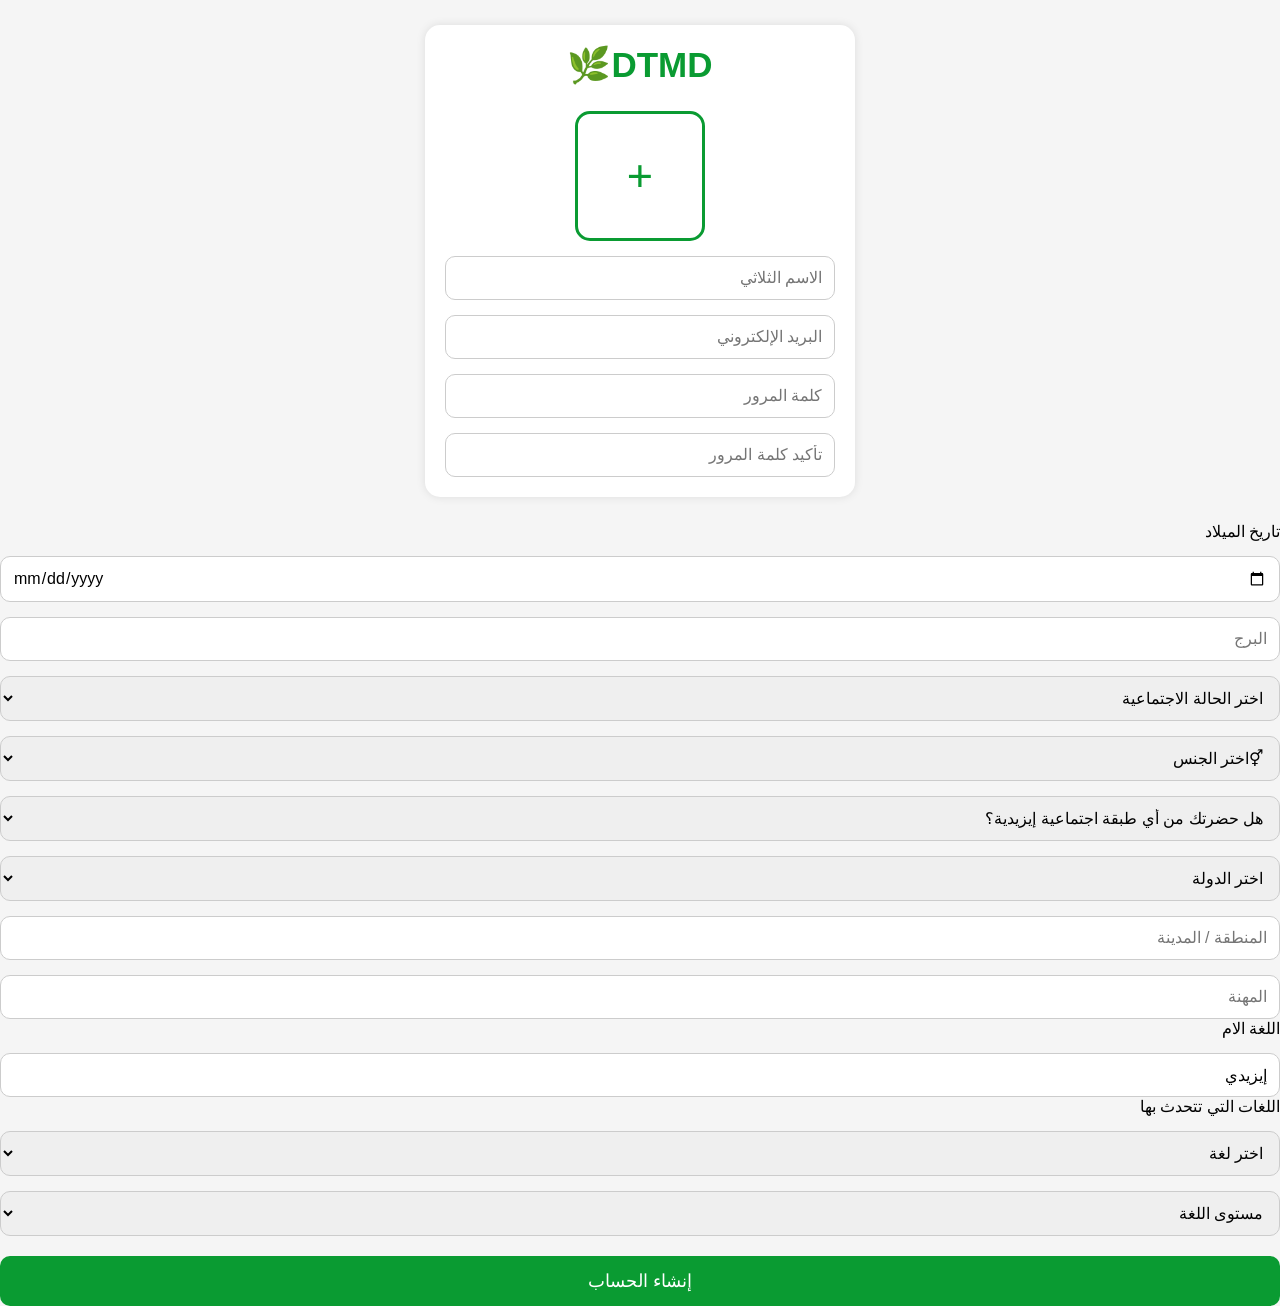
<file: index.html>
<!DOCTYPE html>
<html lang="ar" dir="rtl">
<head>
<meta charset="UTF-8">
<meta name="viewport" content="width=device-width, initial-scale=1.0">

<title>DTMD🌿</title>

<style>
*{
margin:0;
padding:0;
box-sizing:border-box;
font-family:Tahoma,sans-serif;
}

body{
background:#f5f5f5;
}

.container{
width:95%;
max-width:430px;
margin:25px auto;
background:#fff;
padding:20px;
border-radius:15px;
box-shadow:0 0 10px rgba(0,0,0,.1);
}

.logo{
text-align:center;
font-size:35px;
font-weight:bold;
color:#0a9b32;
margin-bottom:25px;
}

.image-box{
width:130px;
height:130px;
margin:auto;
border:3px solid #0a9b32;
border-radius:15px;
display:flex;
align-items:center;
justify-content:center;
cursor:pointer;
overflow:hidden;
}

.image-box img{
width:100%;
height:100%;
object-fit:cover;
display:none;
}

.image-box span{
font-size:45px;
color:#0a9b32;
}

input,select{
width:100%;
padding:12px;
margin-top:15px;
border:1px solid #ccc;
border-radius:10px;
font-size:16px;
}

button{
width:100%;
margin-top:20px;
padding:14px;
background:#0a9b32;
color:#fff;
border:none;
border-radius:10px;
font-size:18px;
cursor:pointer;
}
</style>
</head>

<body>

<div class="container">

<div class="logo">DTMD🌿</div>

<label class="image-box" for="photo">
<img id="preview">
<span id="plus">+</span>
</label>

<input type="file" id="photo" accept="image/*" hidden>

<input type="text" placeholder="الاسم الثلاثي">

<input type="email" placeholder="البريد الإلكتروني">

<input type="password" placeholder="كلمة المرور">

<input type="password" placeholder="تأكيد كلمة المرور">

</div>

<script>
photo.onchange=function(){
const file=this.files[0];
if(file){
preview.src=URL.createObjectURL(file);
preview.style.display="block";
plus.style.display="none";
}
}
</script>
تاريخ الميلاد
</body>
</html>
<input type="date" id="birth">

<input type="text" id="zodiac" placeholder="البرج" readonly>

<select>
<option selected disabled>اختر الحالة الاجتماعية</option>
<option>أعزب</option>
<option>متزوج</option>
</select>

<select>
<option selected disabled>⚥اختر الجنس</option>
<option>ذكر♂</option>
<option>أنثى♀</option>
</select>

<select>
<option selected disabled>هل حضرتك من أي طبقة اجتماعية إيزيدية؟</option>
<option>مريد</option>
<option>شيخ</option>
<option>بير</option>
</select>

<script>
birth.onchange=function(){

let d=new Date(this.value);

let day=d.getDate();

let month=d.getMonth()+1;

let zodiac="";

if((month==3&&day>=21)||(month==4&&day<=19)) zodiac="الحمل";
else if((month==4&&day>=20)||(month==5&&day<=20)) zodiac="الثور";
else if((month==5&&day>=21)||(month==6&&day<=20)) zodiac="الجوزاء";
else if((month==6&&day>=21)||(month==7&&day<=22)) zodiac="السرطان";
else if((month==7&&day>=23)||(month==8&&day<=22)) zodiac="الأسد";
else if((month==8&&day>=23)||(month==9&&day<=22)) zodiac="العذراء";
else if((month==9&&day>=23)||(month==10&&day<=22)) zodiac="الميزان";
else if((month==10&&day>=23)||(month==11&&day<=21)) zodiac="العقرب";
else if((month==11&&day>=22)||(month==12&&day<=21)) zodiac="القوس";
else if((month==12&&day>=22)||(month==1&&day<=19)) zodiac="الجدي";
else if((month==1&&day>=20)||(month==2&&day<=18)) zodiac="الدلو";
else zodiac="الحوت";

document.getElementById("zodiac").value=zodiac;

}
</script>
<select id="country">
<option selected disabled>اختر الدولة</option>
<option>ألمانيا</option>
<option>العراق</option>
<option>سوريا</option>
<option>تركيا</option>
<option>إسبانيا</option>
<option>فرنسا</option>
<option>هولندا</option>
<option>بلجيكا</option>
<option>السويد</option>
<option>النمسا</option>
<option>سويسرا</option>
<option>الدنمارك</option>
<option>النرويج</option>
<option>فنلندا</option>
<option>بريطانيا</option>
<option>أمريكا</option>
<option>كندا</option>
<option>أستراليا</option>
</select>

<input type="text" id="region" placeholder="المنطقة / المدينة">

<input type="text" id="job" placeholder="المهنة">
اللغة الام
<input type="text" value="إيزيدي" readonly>

<label>اللغات التي تتحدث بها</label>

<select id="language">
<option selected disabled>اختر لغة</option>
<option>العربية</option>
<option>Hindi</option>
<option>Deutsch</option>
<option>English</option>
<option>Español</option>
<option>Français</option>
<option>Türkçe</option>
<option>Русский</option>
<option>Italiano</option>
<option>Português</option>
<option>Nederlands</option>
<option>Svenska</option>
</select>


<select id="level">
<option selected disabled>مستوى اللغة</option>
<option>مبتدئ</option>
<option>متوسط</option>
<option>جيد جداً</option>
<option>ممتاز</option>
</select>

<button id="register">إنشاء الحساب</button>
<script>

document.getElementById("register").onclick = function () {

let photo = document.getElementById("photo").files.length;

let name = document.querySelector('input[type="text"]').value.trim();

let email = document.querySelector('input[type="email"]').value.trim();

let pass = document.querySelectorAll('input[type="password"]')[0].value;

let pass2 = document.querySelectorAll('input[type="password"]')[1].value;

if(photo==0){
alert("الرجاء اختيار صورة شخصية");
return;
}

if(name==""){
alert("الرجاء إدخال الاسم الثلاثي");
return;
}

if(email==""){
alert("الرجاء إدخال البريد الإلكتروني");
return;
}

if(pass==""){
alert("الرجاء إدخال كلمة المرور");
return;
}

if(pass2==""){
alert("الرجاء تأكيد كلمة المرور");
return;
}

if(pass!=pass2){
alert("كلمتا المرور غير متطابقتين");
return;
}

let birth = document.getElementById("birth").value;

if(birth==""){
    alert("الرجاء اختيار تاريخ الميلاد");
    return;
}

let social = document.querySelectorAll("select")[0].value;

if(social=="اختر الحالة الاجتماعية"){
    alert("الرجاء اختيار الحالة الاجتماعية");
    return;
}

let gender = document.querySelectorAll("select")[1].value;

if(gender=="اختر الجنس"){
    alert("الرجاء اختيار الجنس");
    return;
}

let ezidiClass = document.querySelectorAll("select")[2].value;

if(ezidiClass=="هل حضرتك من أي طبقة اجتماعية إيزيدية؟"){
    alert("الرجاء اختيار الطبقة الاجتماعية الإيزيدية");
    return;
}

let country = document.getElementById("country").value;

if(country=="اختر الدولة"){
    alert("الرجاء اختيار الدولة");
    return;
}

let region = document.getElementById("region").value.trim();

if(region==""){
    alert("الرجاء إدخال المنطقة");
    return;
}

let job = document.getElementById("job").value.trim();

if(job==""){
    alert("الرجاء إدخال المهنة");
    return;
}

let language = document.getElementById("language").value;

if(language=="" || language=="اختر لغة"){
    alert("الرجاء اختيار لغة");
    return;
}

let level = document.getElementById("level").value;

if(level=="مستوى اللغة"){
    alert("الرجاء اختيار مستوى اللغة");
    return;
}

window.location.href = "home.html";

}

</script>
<script>

document.getElementById("fullname").innerText =
localStorage.getItem("fullname") || "الاسم الثلاثي";

document.getElementById("username").innerText =
"@" + (localStorage.getItem("username") || "username");

document.getElementById("birth").innerText =
localStorage.getItem("birth") || "--";

document.getElementById("zodiac").innerText =
localStorage.getItem("zodiac") || "--";

document.getElementById("gender").innerText =
localStorage.getItem("gender") || "--";

document.getElementById("social").innerText =
localStorage.getItem("social") || "--";

document.getElementById("ezidi").innerText =
localStorage.getItem("ezidiClass") || "--";

document.getElementById("country").innerText =
localStorage.getItem("country") || "--";

document.getElementById("region").innerText =
localStorage.getItem("region") || "--";

document.getElementById("job").innerText =
localStorage.getItem("job") || "--";

document.getElementById("language").innerText =
localStorage.getItem("language") || "--";

document.getElementById("level").innerText =
localStorage.getItem("level") || "--";

</script>
</body>
</file>
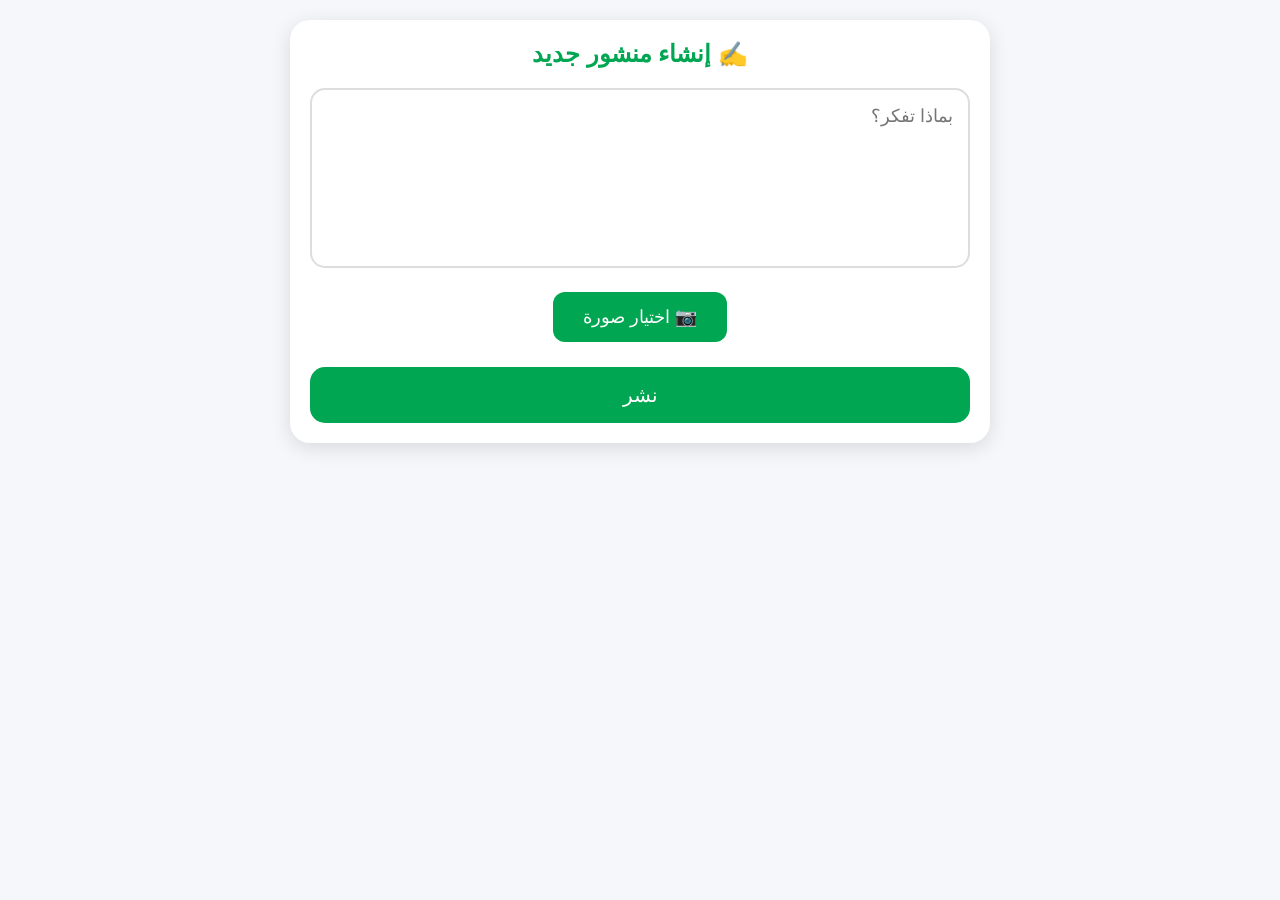
<file: create-post.html>
<!DOCTYPE html>
<html lang="ar" dir="rtl">

<head>
<meta charset="UTF-8">
<meta name="viewport" content="width=device-width, initial-scale=1.0">

<title>إنشاء منشور</title>

<style>

*{
margin:0;
padding:0;
box-sizing:border-box;
font-family:Tahoma,sans-serif;
}

body{
background:#f5f7fa;
padding:20px;
}

.container{
max-width:700px;
margin:auto;
background:#fff;
padding:20px;
border-radius:20px;
box-shadow:0 5px 20px rgba(0,0,0,.12);
}

h2{
text-align:center;
color:#00a651;
margin-bottom:20px;
}

textarea{
width:100%;
height:180px;
padding:15px;
border:2px solid #ddd;
border-radius:15px;
font-size:18px;
resize:none;
outline:none;
}

textarea:focus{
border-color:#00a651;
}

.image-box{
margin-top:20px;
text-align:center;
}

.image-box label{
display:inline-block;
padding:14px 30px;
background:#00a651;
color:#fff;
border-radius:12px;
cursor:pointer;
font-size:18px;
}

.image-box input{
display:none;
}

#preview{
margin-top:20px;
max-width:100%;
display:none;
border-radius:18px;
box-shadow:0 4px 12px rgba(0,0,0,.2);
}

.publish{
margin-top:25px;
width:100%;
padding:16px;
font-size:20px;
border:none;
border-radius:15px;
background:#00a651;
color:#fff;
cursor:pointer;
}

.publish:hover{
background:#008c45;
}

</style>

</head>

<body>

<div class="container">

<h2>✍️ إنشاء منشور جديد</h2>

<textarea placeholder="بماذا تفكر؟"></textarea>

<div class="image-box">

<label for="photo">
📷 اختيار صورة
</label>

<input type="file" id="photo" accept="image/*">

<img id="preview">

</div>

<button type="button" class="publish" onclick="publishPost()">
    نشر
</button>

</div>

<script>

photo.onchange=function(){

let file=this.files[0];

if(file){

preview.src=URL.createObjectURL(file);

preview.style.display="block";

}

}

</script>

</body>

<script>

function replaceHolyNames(text){

text = text.replace(/خودي/gi,"𒀭 خودي");
text = text.replace(/خودى/gi,"𒀭 خودى");
text = text.replace(/طاووس ملك/gi,"𒀭 طاووس ملك");
text = text.replace(/تاوسي ملك/gi,"𒀭 تاوسي ملك");
text = text.replace(/شيخادي/gi,"𒀭 شيخادي");
text = text.replace(/لالش/gi,"𒀭 لالش");

return text;

}

</script>
<script>
function publishPost() {
    let text = document.getElementById("postText").value;
    let photo = document.getElementById("photo");

    text = replaceHolyNames(text);

    let post = {
        text: text,
        image: "",
        time: new Date().toLocaleString()
    };

    if (photo.files[0]) {
        let reader = new FileReader();

        reader.onload = function() {
            post.image = reader.result;
            savePost(post);
        };

        reader.readAsDataURL(photo.files[0]);
    } else {
        savePost(post);
    }
}

function savePost(post) {
    let posts = JSON.parse(localStorage.getItem("posts") || "[]");

    posts.unshift(post);

    localStorage.setItem("posts", JSON.stringify(posts));

    window.location.href = "home.html";
}
</script>
</file>
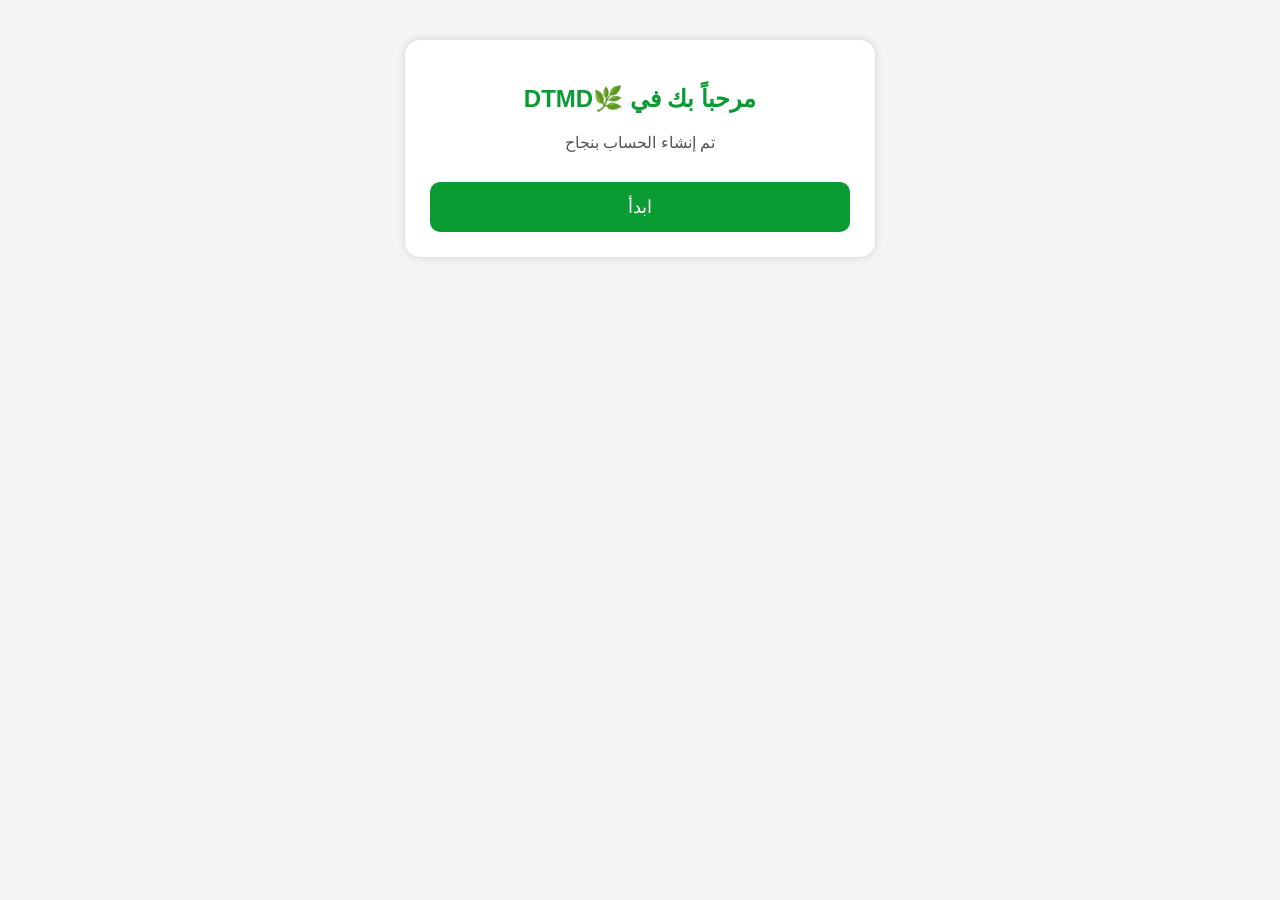
<file: home.html>
<!DOCTYPE html>
<html lang="ar" dir="rtl">
<head>
<meta charset="UTF-8">
<meta name="viewport" content="width=device-width, initial-scale=1.0">
<title>DTMD🌿</title>

<style>
body{
    margin:0;
    background:#f5f5f5;
    font-family:Tahoma,sans-serif;
}

.container{
    width:90%;
    max-width:420px;
    margin:40px auto;
    background:#fff;
    padding:25px;
    border-radius:15px;
    box-shadow:0 0 10px rgba(0,0,0,.15);
}

h2{
    text-align:center;
    color:#0a9b32;
}

p{
    text-align:center;
    color:#555;
    margin-bottom:30px;
}

#start{
    width:100%;
    padding:14px;
    background:#0a9b32;
    color:#fff;
    border:none;
    border-radius:10px;
    font-size:18px;
    cursor:pointer;
}
</style>

</head>

<body>

<div class="container">

<h2>مرحباً بك في 🌿DTMD</h2>

<p>تم إنشاء الحساب بنجاح</p>

<button id="start">ابدأ</button>

</div>

</body>
</html>
</div>

<script>
document.getElementById("start").onclick = function () {
    window.location.href = "main.html";
};
</script>

</body>
</html>
</file>
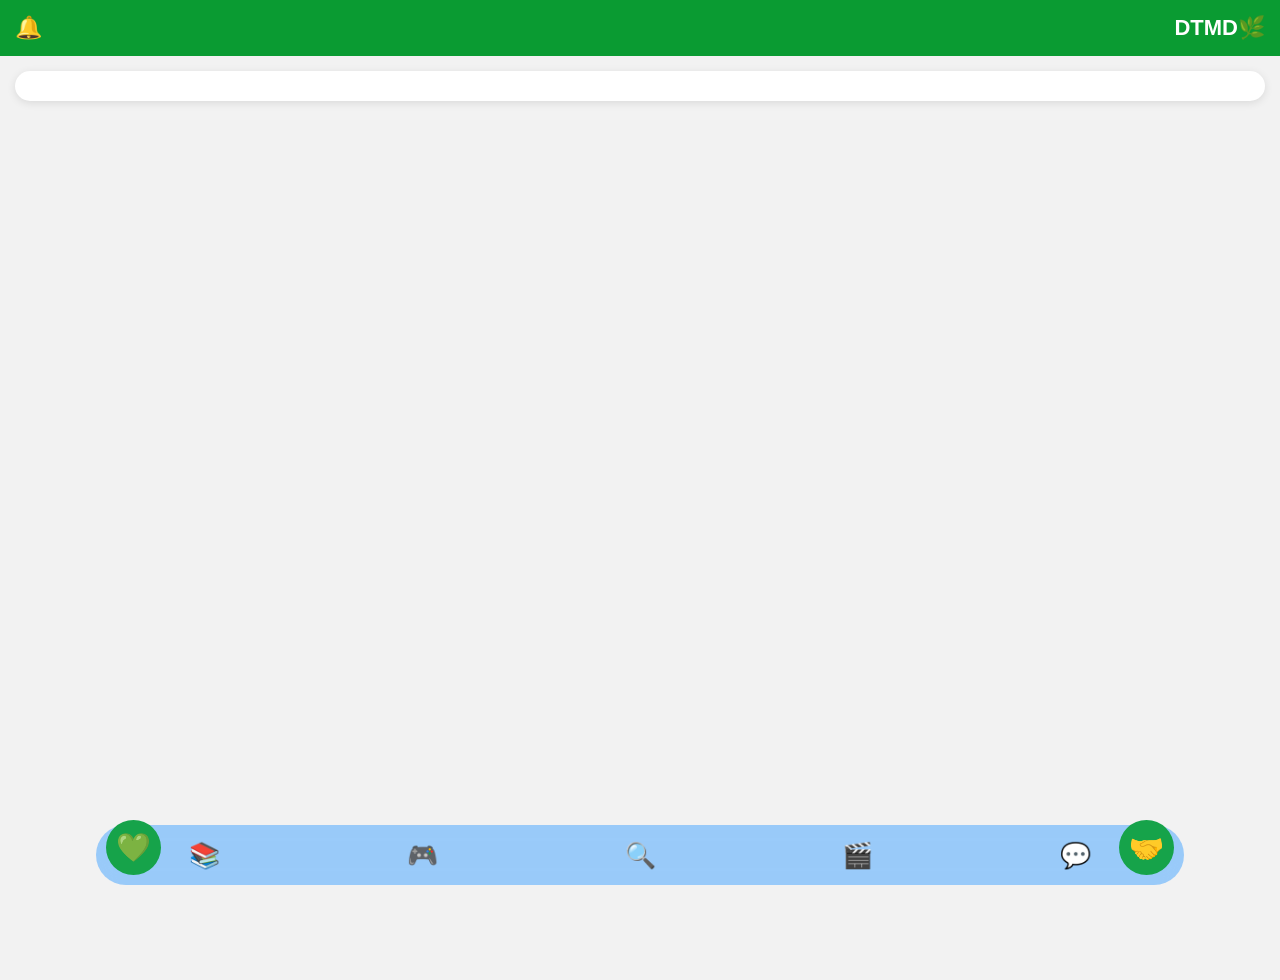
<file: main.html>
<!DOCTYPE html>
<html lang="ar" dir="rtl">

<head>
<meta charset="UTF-8">
<meta name="viewport" content="width=device-width, initial-scale=1.0">

<title>DTMD</title>

<style>

body{
margin:0;
font-family:Arial;
background:#f5f5f5;
padding-bottom:80px;
}

header{
background:#0a9b32;
color:white;
padding:15px;
display:flex;
justify-content:space-between;
align-items:center;
font-size:22px;
font-weight:bold;
}

.post-box{
background:white;
margin:15px;
padding:15px;
border-radius:15px;
box-shadow:0 2px 8px rgba(0,0,0,.1);
cursor:pointer;
}

.post-box:hover{
background:#f0fff4;
}

.post-box h3{
margin:0;
color:#666;
font-weight:normal;
}

.feed{
margin:15px;
}

.post{
background:white;
padding:15px;
border-radius:15px;
margin-bottom:15px;
box-shadow:0 2px 8px rgba(0,0,0,.1);
}

.bottom-nav{

position:fixed;

bottom:0;

left:0;

right:0;

height:65px;

background:rgba(10,155,50,.95);

display:flex;

justify-content:space-around;

align-items:center;

}

.bottom-nav button{

background:none;

border:none;

color:white;

font-size:26px;

cursor:pointer;

}

</style>

</head>

<body>

<header>

<span>🌿DTMD</span>

<span>🔔</span>

</header>

<div class="post-box" onclick="window
<!DOCTYPE html>
<html lang="ar" dir="rtl">

<head>
<meta charset="UTF-8">
<title>الشريط السفلي</title>

<style>

body {
    margin: 0;
    height: 100vh;
    background: #f2f2f2;
}


/* الشريط السفلي */
.bottom-bar {

    position: fixed;
    bottom: 15px;
    left: 50%;
    transform: translateX(-50%);

    width: 85%;
    height: 60px;

    background: rgba(80, 170, 255, 0.55);

    border-radius: 30px;

    display: flex;
    flex-direction: row;

    justify-content: space-around;
    align-items: center;

    backdrop-filter: blur(10px);

}


/* الأزرار */
.bottom-bar button {

    background: transparent;
    border: none;

    font-size: 25px;

    cursor: pointer;

}


</style>

</head>


<body>


<!-- الشريط السفلي -->

<div class="bottom-bar">

<button>💬</button>

<button>🎬</button>

<button>🔍</button>

<button>🎮</button>


<button class="settings-button" onclick="location.href='settings.html'">


📚
</button>

</body>

<button onclick="location.href='posts.html'"
style="
position:fixed;
left:10px;
bottom:10px;
width:55px;
height:55px;
border:none;
border-radius:50%;
background:#16a34a;
color:white;
font-size:28px;
z-index:9999;
cursor:pointer;
">💚</button>

<button onclick="location.href='profile.html'"
style="
position:fixed;
right:10px;
bottom:10px;
width:55px;
height:55px;
border:none;
border-radius:50%;
background:#16a34a;
color:white;
font-size:28px;
z-index:9999;
cursor:pointer;
">🤝</button>
</body>
</html>
<script>
let post = JSON.parse(localStorage.getItem("lastPost"));

if (post) {
    document.body.innerHTML += `
        <div style="background:white;padding:15px;margin:15px;border-radius:15px;">
            <p>${post.text}</p>
            ${post.image && post.image !== window.location.href ? `<img src="${post.image}" style="width:100%;border-radius:10px;">` : ""}
        </div>
    `;
}
</script>
</file>
